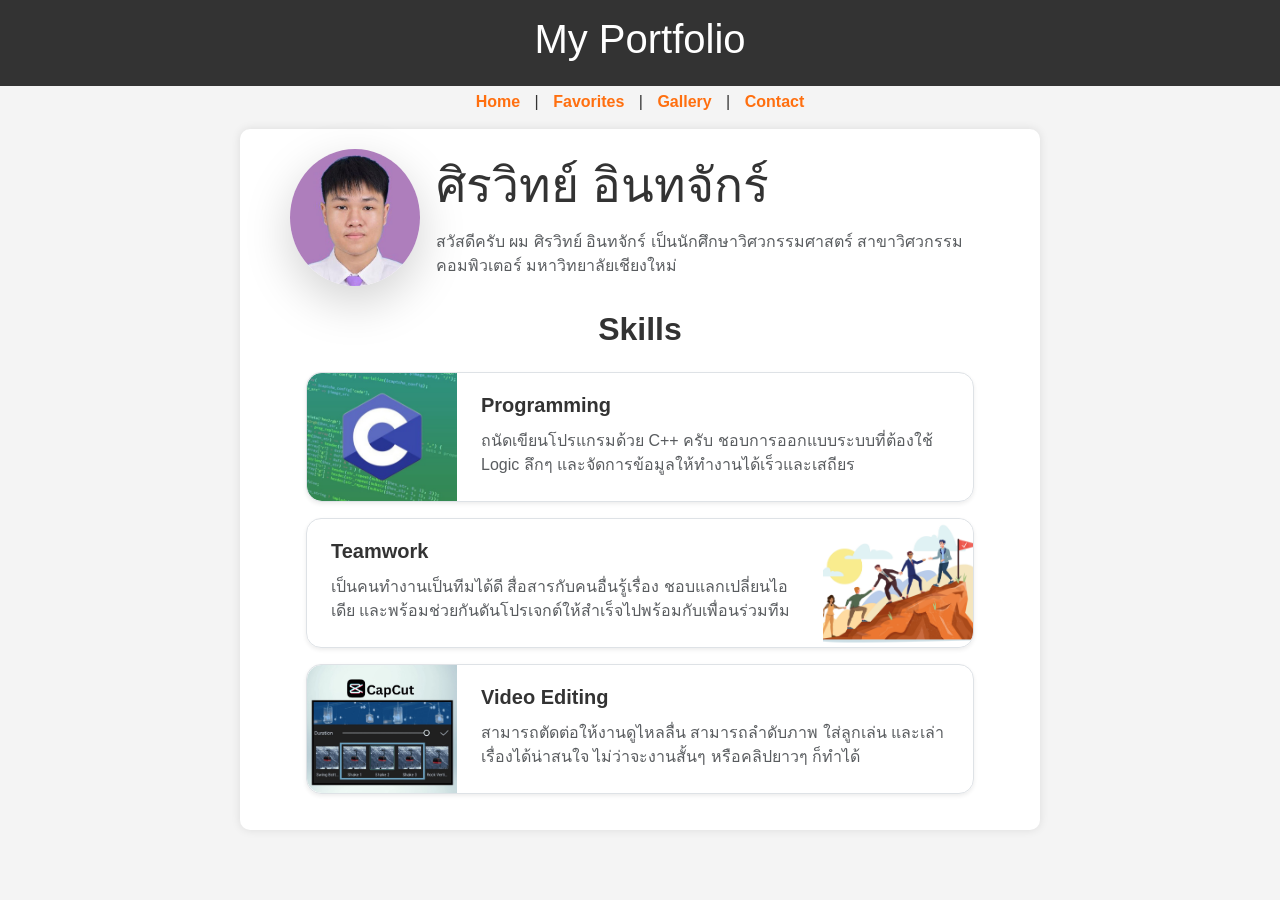
<file: index.html>
<!doctype html>
<html lang="en">
  <head>
    <meta charset="UTF-8" />
    <meta name="viewport" content="width=device-width, initial-scale=1.0" />
    <title>My Portfolio</title>
    <link
      href="https://cdn.jsdelivr.net/npm/bootstrap@5.3.8/dist/css/bootstrap.min.css"
      rel="stylesheet"
      integrity="sha384-sRIl4kxILFvY47J16cr9ZwB07vP4J8+LH7qKQnuqkuIAvNWLzeN8tE5YBujZqJLB"
      crossorigin="anonymous"
    />
    <link rel="stylesheet" href="style.css" />
  </head>
  <body>
    <header>
      <h1>My Portfolio</h1>
    </header>
    <nav>
      <a href="index.html">Home</a> | <a href="favorites.html">Favorites</a> |
      <a href="gallery.html">Gallery</a> | <a href="contact.html">Contact</a>
    </nav>
    <main>
      <div
        class="d-flex justify-content-center align-items-center mx-auto gap-3"
        style="max-width: 700px"
      >
        <div>
          <img
            src="pic/get_image_hi.jpg"
            class="rounded-circle img-fluid shadow-lg"
            width="180"
            height="180"
            style="object-fit: cover"
          />
        </div>

        <div class="d-none d-sm-block">
          <div class="display-5 mb-3">ศิรวิทย์ อินทจักร์</div>
          <div class="text-muted lh-base">
            สวัสดีครับ ผม ศิรวิทย์ อินทจักร์ เป็นนักศึกษาวิศวกรรมศาสตร์
            สาขาวิศวกรรมคอมพิวเตอร์ มหาวิทยาลัยเชียงใหม่
          </div>
        </div>
      </div>

      <div class="text-center my-4">
        <h2 class="fw-bold">Skills</h2>
      </div>

      <div style="max-width: 700px" class="mx-auto px-3">
        <div class="d-flex border mb-3 shadow-sm my-rounded-all">
          <div class="my-rounded-left">
            <img
              src="pic/c++pic.jpg"
              width="150px"
              height="100%"
              style="object-fit: cover"
              class="my-rounded-left d-none d-sm-block"
            />
          </div>
          <div class="p-4">
            <p class="text-start fw-semibold fs-5">Programming</p>
            <span class="text-muted lh-base">
              ถนัดเขียนโปรแกรมด้วย C++ ครับ ชอบการออกแบบระบบที่ต้องใช้ Logic
              ลึกๆ และจัดการข้อมูลให้ทำงานได้เร็วและเสถียร
            </span>
          </div>
        </div>

        <div class="d-flex border mb-3 shadow-sm my-rounded-all">
          <div class="p-4">
            <p class="text-start fw-semibold fs-5">Teamwork</p>
            <span class="text-muted lh-base">
              เป็นคนทำงานเป็นทีมได้ดี สื่อสารกับคนอื่นรู้เรื่อง
              ชอบแลกเปลี่ยนไอเดีย
              และพร้อมช่วยกันดันโปรเจกต์ให้สำเร็จไปพร้อมกับเพื่อนร่วมทีม
            </span>
          </div>
          <div class="my-rounded-right">
            <img
              src="pic/teamworkkk.jpg"
              width="150px"
              height="100%"
              style="object-fit: cover"
              class="my-rounded-right d-none d-sm-block"
            />
          </div>
        </div>

        <div class="d-flex border mb-3 shadow-sm my-rounded-all">
          <div class="my-rounded-left">
            <img
              src="pic/cpppcut.jpg"
              width="150px"
              height="100%"
              style="object-fit: cover"
              class="my-rounded-left d-none d-sm-block"
            />
          </div>
          <div class="p-4">
            <p class="text-start fw-semibold fs-5">Video Editing</p>
            <span class="text-muted lh-base">
              สามารถตัดต่อให้งานดูไหลลื่น สามารถลำดับภาพ ใส่ลูกเล่น
              และเล่าเรื่องได้น่าสนใจ ไม่ว่าจะงานสั้นๆ หรือคลิปยาวๆ ก็ทำได้
            </span>
          </div>
        </div>
      </div>
    </main>
    <script
      src="https://cdn.jsdelivr.net/npm/bootstrap@5.3.8/dist/js/bootstrap.bundle.min.js"
      integrity="sha384-FKyoEForCGlyvwx9Hj09JcYn3nv7wiPVlz7YYwJrWVcXK/BmnVDxM+D2scQbITxI"
      crossorigin="anonymous"
    ></script>
  </body>
</html>
</file>
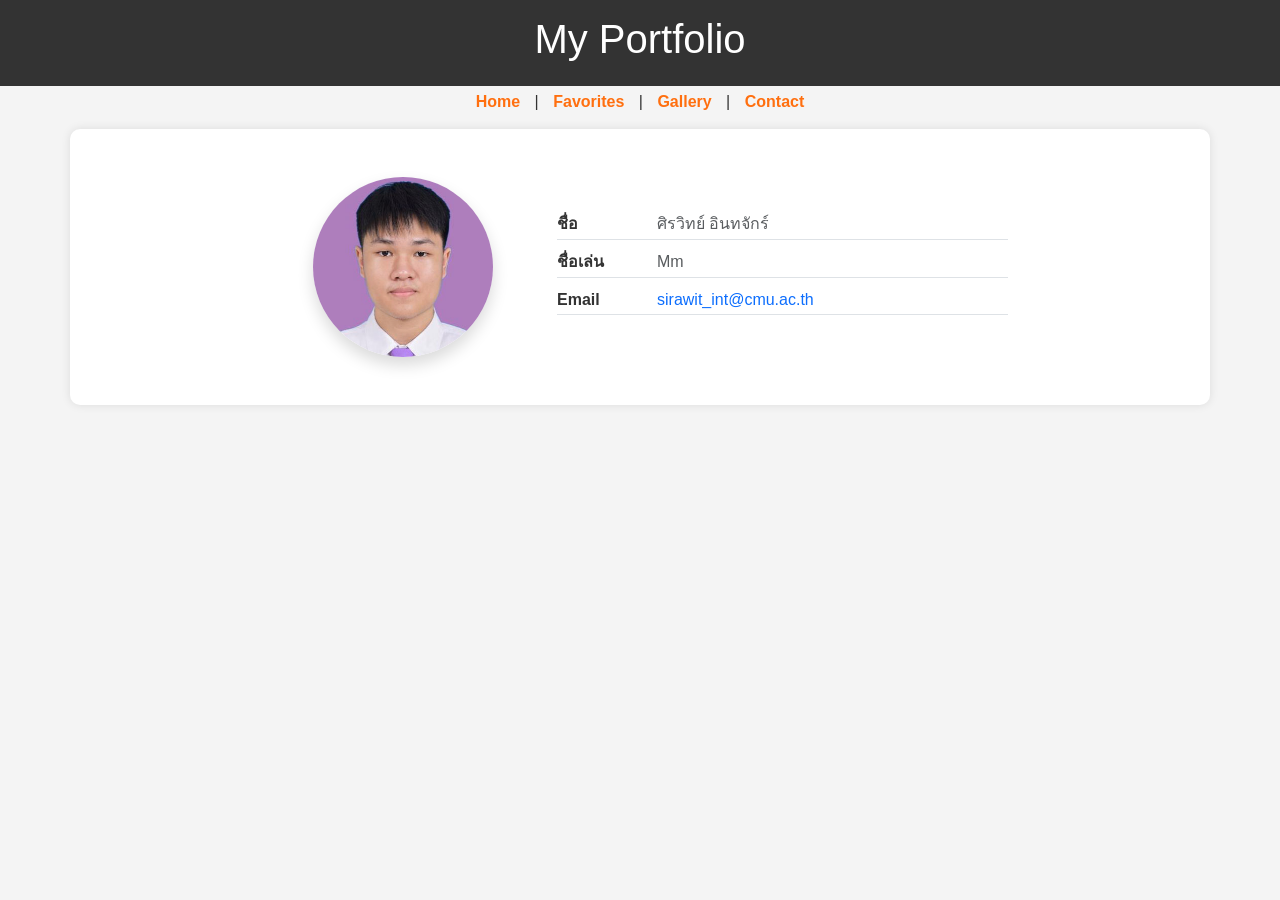
<file: contact.html>
<!doctype html>
<html lang="en">
  <head>
    <meta charset="UTF-8" />
    <meta name="viewport" content="width=device-width, initial-scale=1.0" />
    <title>My Portfolio</title>
    <link
      href="https://cdn.jsdelivr.net/npm/bootstrap@5.3.8/dist/css/bootstrap.min.css"
      rel="stylesheet"
      integrity="sha384-sRIl4kxILFvY47J16cr9ZwB07vP4J8+LH7qKQnuqkuIAvNWLzeN8tE5YBujZqJLB"
      crossorigin="anonymous"
    />
    <link rel="stylesheet" href="style.css" />
  </head>
  <body>
    <header>
      <h1>My Portfolio</h1>
    </header>
    <nav>
      <a href="index.html">Home</a> | <a href="favorites.html">Favorites</a> |
      <a href="gallery.html">Gallery</a> | <a href="contact.html">Contact</a>
    </nav>
    <main class="container py-5">
      <div class="row justify-content-center align-items-center">
        <div class="col-md-3 text-center">
          <img
            src="pic/get_image_hi.jpg"
            class="rounded-circle shadow"
            width="180"
            height="180"
            style="object-fit: cover"
          />
        </div>

        <div class="col-md-5 mt-4 mt-md-0">
          <div class="d-flex flex-column gap-3">
            <div class="d-flex border-bottom pb-2">
              <div style="width: 100px" class="fw-bold">ชื่อ</div>
              <div class="text-muted">ศิรวิทย์ อินทจักร์</div>
            </div>
            <div class="d-flex border-bottom pb-2">
              <div style="width: 100px" class="fw-bold">ชื่อเล่น</div>
              <div class="text-muted">Mm</div>
            </div>
            <div class="d-flex border-bottom pb-2">
              <div style="width: 100px" class="fw-bold">Email</div>
              <div class="text-muted">
                <a
                  href="mailto:sirawit_int@cmu.ac.th"
                  class="text-decoration-none"
                  >sirawit_int@cmu.ac.th</a
                >
              </div>
            </div>
          </div>
        </div>
      </div>
    </main>
    <script
      src="https://cdn.jsdelivr.net/npm/bootstrap@5.3.8/dist/js/bootstrap.bundle.min.js"
      integrity="sha384-FKyoEForCGlyvwx9Hj09JcYn3nv7wiPVlz7YYwJrWVcXK/BmnVDxM+D2scQbITxI"
      crossorigin="anonymous"
    ></script>
  </body>
</html>
</file>
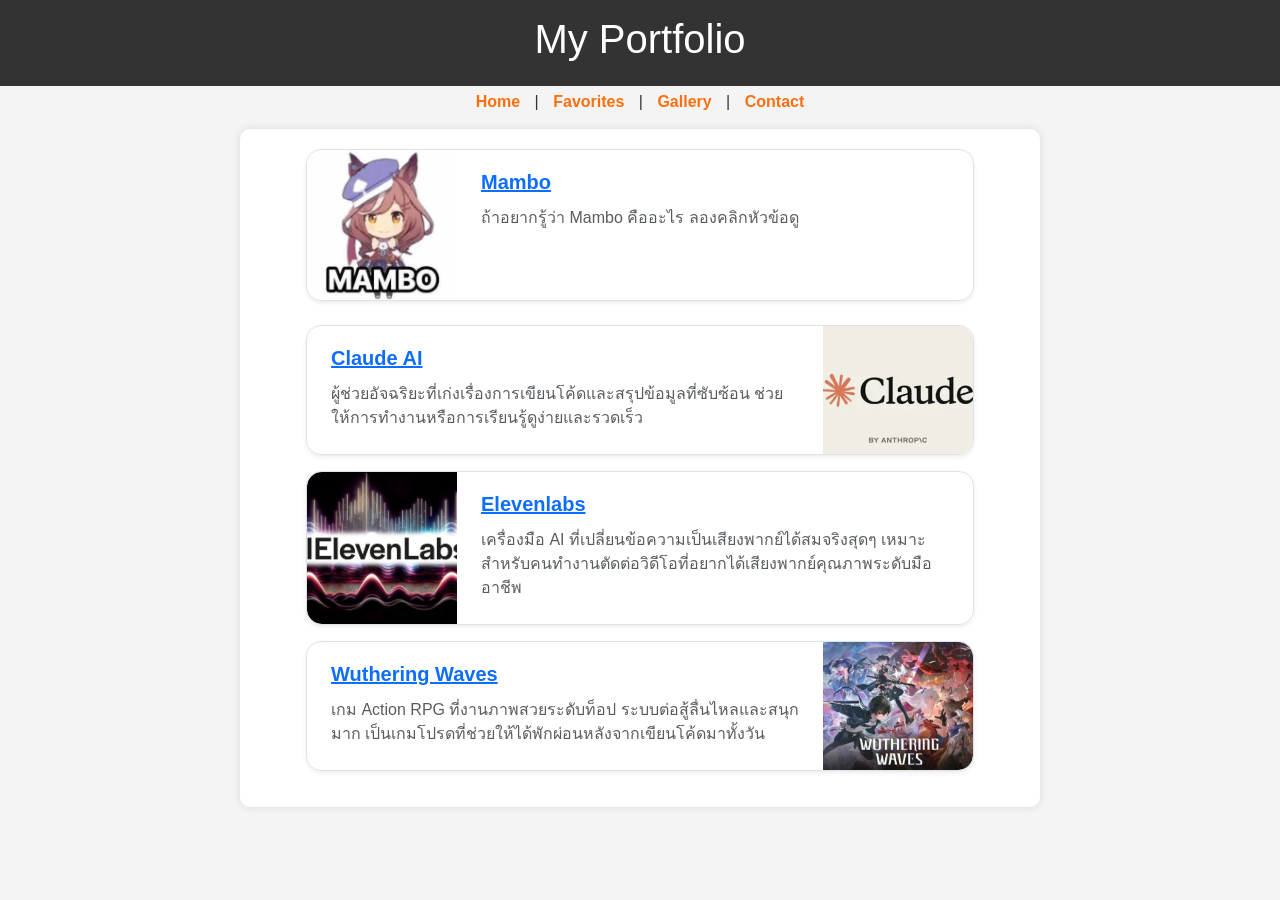
<file: favorites.html>
<!doctype html>
<html lang="en">
  <head>
    <meta charset="UTF-8" />
    <meta name="viewport" content="width=device-width, initial-scale=1.0" />
    <title>My Portfolio</title>
    <link
      href="https://cdn.jsdelivr.net/npm/bootstrap@5.3.8/dist/css/bootstrap.min.css"
      rel="stylesheet"
      integrity="sha384-sRIl4kxILFvY47J16cr9ZwB07vP4J8+LH7qKQnuqkuIAvNWLzeN8tE5YBujZqJLB"
      crossorigin="anonymous"
    />
    <link rel="stylesheet" href="style.css" />
  </head>
  <body>
    <header>
      <h1>My Portfolio</h1>
    </header>
    <nav>
      <a href="index.html">Home</a> | <a href="favorites.html">Favorites</a> |
      <a href="gallery.html">Gallery</a> | <a href="contact.html">Contact</a>
    </nav>
    <main>
      <div style="max-width: 700px" class="mx-auto px-3">
        <div class="d-flex border mb-4 shadow-sm my-rounded-all">
          <div class="my-rounded-left">
            <img
              src="pic/MAMMBO.jpg"
              width="150px"
              height="100%"
              style="object-fit: cover"
              class="my-rounded-left d-none d-sm-block"
            />
          </div>
          <div class="p-4">
            <a
              href="https://knowyourmeme.com/memes/mambo-oh-yeah-dudi-dudi-dam-dam"
              target="_blank"
              class=""
            >
              <p class="text-start fw-semibold fs-5 mb-3">Mambo</p>
            </a>
            <span class="text-muted lh-base">
              ถ้าอยากรู้ว่า Mambo คืออะไร ลองคลิกหัวข้อดู
            </span>
          </div>
        </div>

        <div class="d-flex border mb-3 shadow-sm my-rounded-all">
          <div class="p-4">
            <a href="https://claude.com/" target="_blank" class="">
              <p class="text-start fw-semibold fs-5 mb-3">Claude AI</p>
            </a>
            <span class="text-muted lh-base">
              ผู้ช่วยอัจฉริยะที่เก่งเรื่องการเขียนโค้ดและสรุปข้อมูลที่ซับซ้อน
              ช่วยให้การทำงานหรือการเรียนรู้ดูง่ายและรวดเร็ว
            </span>
          </div>
          <div class="my-rounded-right">
            <img
              src="pic/claudeaip.jpg"
              width="150px"
              height="100%"
              style="object-fit: cover"
              class="my-rounded-right d-none d-sm-block"
            />
          </div>
        </div>

        <div class="d-flex border mb-3 shadow-sm my-rounded-all">
          <div class="my-rounded-left">
            <img
              src="pic/elevenlabsp.jpg"
              width="150px"
              height="100%"
              style="object-fit: cover"
              class="my-rounded-left d-none d-sm-block"
            />
          </div>
          <div class="p-4">
            <a href="https://elevenlabs.io/" target="_blank" class="">
              <p class="text-start fw-semibold fs-5 mb-3">Elevenlabs</p>
            </a>
            <span class="text-muted lh-base">
              เครื่องมือ AI ที่เปลี่ยนข้อความเป็นเสียงพากย์ได้สมจริงสุดๆ
              เหมาะสำหรับคนทำงานตัดต่อวิดีโอที่อยากได้เสียงพากย์คุณภาพระดับมืออาชีพ
            </span>
          </div>
        </div>

        <div class="d-flex border mb-3 shadow-sm my-rounded-all">
          <div class="p-4">
            <a
              href="https://wutheringwaves.kurogames.com/en/main"
              target="_blank"
              class=""
            >
              <p class="text-start fw-semibold fs-5 mb-3">Wuthering Waves</p>
            </a>
            <span class="text-muted lh-base">
              เกม Action RPG ที่งานภาพสวยระดับท็อป ระบบต่อสู้ลื่นไหลและสนุกมาก
              เป็นเกมโปรดที่ช่วยให้ได้พักผ่อนหลังจากเขียนโค้ดมาทั้งวัน
            </span>
          </div>
          <div class="my-rounded-right">
            <img
              src="pic/wuwapp.jpg"
              width="150px"
              height="100%"
              style="object-fit: cover"
              class="my-rounded-right d-none d-sm-block"
            />
          </div>
        </div>
      </div>
    </main>
    <script
      src="https://cdn.jsdelivr.net/npm/bootstrap@5.3.8/dist/js/bootstrap.bundle.min.js"
      integrity="sha384-FKyoEForCGlyvwx9Hj09JcYn3nv7wiPVlz7YYwJrWVcXK/BmnVDxM+D2scQbITxI"
      crossorigin="anonymous"
    ></script>
  </body>
</html>
</file>
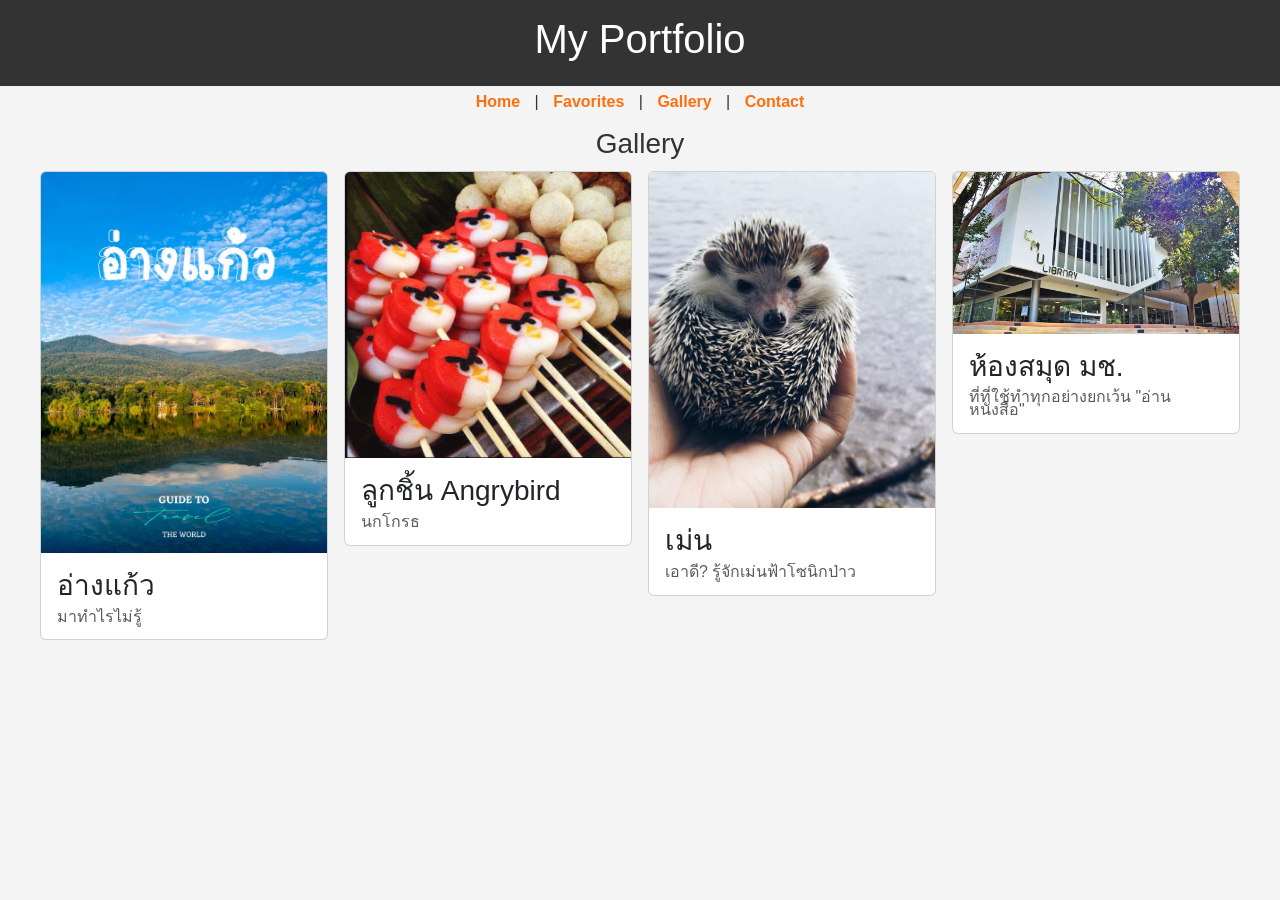
<file: gallery.html>
<!doctype html>
<html lang="en">
  <head>
    <meta charset="UTF-8" />
    <meta name="viewport" content="width=device-width, initial-scale=1.0" />
    <title>My Portfolio</title>
    <link
      href="https://cdn.jsdelivr.net/npm/bootstrap@5.3.8/dist/css/bootstrap.min.css"
      rel="stylesheet"
      integrity="sha384-sRIl4kxILFvY47J16cr9ZwB07vP4J8+LH7qKQnuqkuIAvNWLzeN8tE5YBujZqJLB"
      crossorigin="anonymous"
    />
    <link rel="stylesheet" href="style.css" />
  </head>
  <body>
    <header>
      <h1>My Portfolio</h1>
    </header>
    <nav>
      <a href="index.html">Home</a> | <a href="favorites.html">Favorites</a> |
      <a href="gallery.html">Gallery</a> | <a href="contact.html">Contact</a>
    </nav>
    <p class="text-center fs-3 mt-4">Gallery</p>

    <div
      class="d-flex gap-3 justify-content-center flex-wrap align-items-start"
    >
      <div class="card" style="width: 18rem">
        <img src="pic/angkaew.jpg" class="card-img-top" />
        <div class="card-body">
          <h5 class="card-title fs-3">อ่างแก้ว</h5>
          <p class="card-text text-muted">มาทำไรไม่รู้</p>
        </div>
      </div>

      <div class="card" style="width: 18rem">
        <img src="pic/angrybirdmeatbaal.jpg" class="card-img-top" alt="..." />
        <div class="card-body">
          <h5 class="card-title fs-3">ลูกชิ้น Angrybird</h5>
          <p class="card-text text-muted">นกโกรธ</p>
        </div>
      </div>

      <div class="card" style="width: 18rem">
        <img src="pic/mennn.jpg" class="card-img-top" alt="..." />
        <div class="card-body">
          <h5 class="card-title fs-3">เม่น</h5>
          <p class="card-text text-muted">เอาดี? รู้จักเม่นฟ้าโซนิกป่าว</p>
        </div>
      </div>

      <div class="card" style="width: 18rem">
        <img src="pic/cmulib.jpg" class="card-img-top" alt="..." />
        <div class="card-body">
          <h5 class="card-title fs-3">ห้องสมุด มช.</h5>
          <p class="card-text text-muted">
            ที่ที่ใช้ทำทุกอย่างยกเว้น "อ่านหนังสือ"
          </p>
        </div>
      </div>
    </div>

    <script
      src="https://cdn.jsdelivr.net/npm/bootstrap@5.3.8/dist/js/bootstrap.bundle.min.js"
      integrity="sha384-FKyoEForCGlyvwx9Hj09JcYn3nv7wiPVlz7YYwJrWVcXK/BmnVDxM+D2scQbITxI"
      crossorigin="anonymous"
    ></script>
  </body>
</html>
</file>
<file: style.css>
body {
  font-family: "Segoe UI", Tahoma, Geneva, Verdana, sans-serif;
  line-height: 0.8;
  margin: 0;
  padding: 0;
  background-color: #f4f4f4;
  color: #333;
}
header {
  background: #333;
  color: #fff;
  padding: 15px;
  text-align: center;
}

nav {
  text-align: center;
  margin-top: 10px;
}

nav a {
  color: #ff6f0f;
  text-decoration: none;
  margin: 0 10px;
  font-weight: bold;
  text-align: center;
}

main {
  max-width: 800px;
  margin: 20px auto;
  padding: 20px;
  background: #fff;
  border-radius: 10px;
  box-shadow: 0 0 10px rgba(0, 0, 0, 0.1);
}

#about {
  display: flex;
  flex-direction: column;
  align-items: center;
}

h2 {
  text-align: center;
}

.my-rounded-all {
  border-radius: 15px;
  overflow: hidden;
}

.my-rounded-left {
  border-top-left-radius: 15px;
  border-bottom-left-radius: 15px;
}

.my-rounded-right {
  border-top-right-radius: 15px;
  border-bottom-right-radius: 15px;
}
</file>
